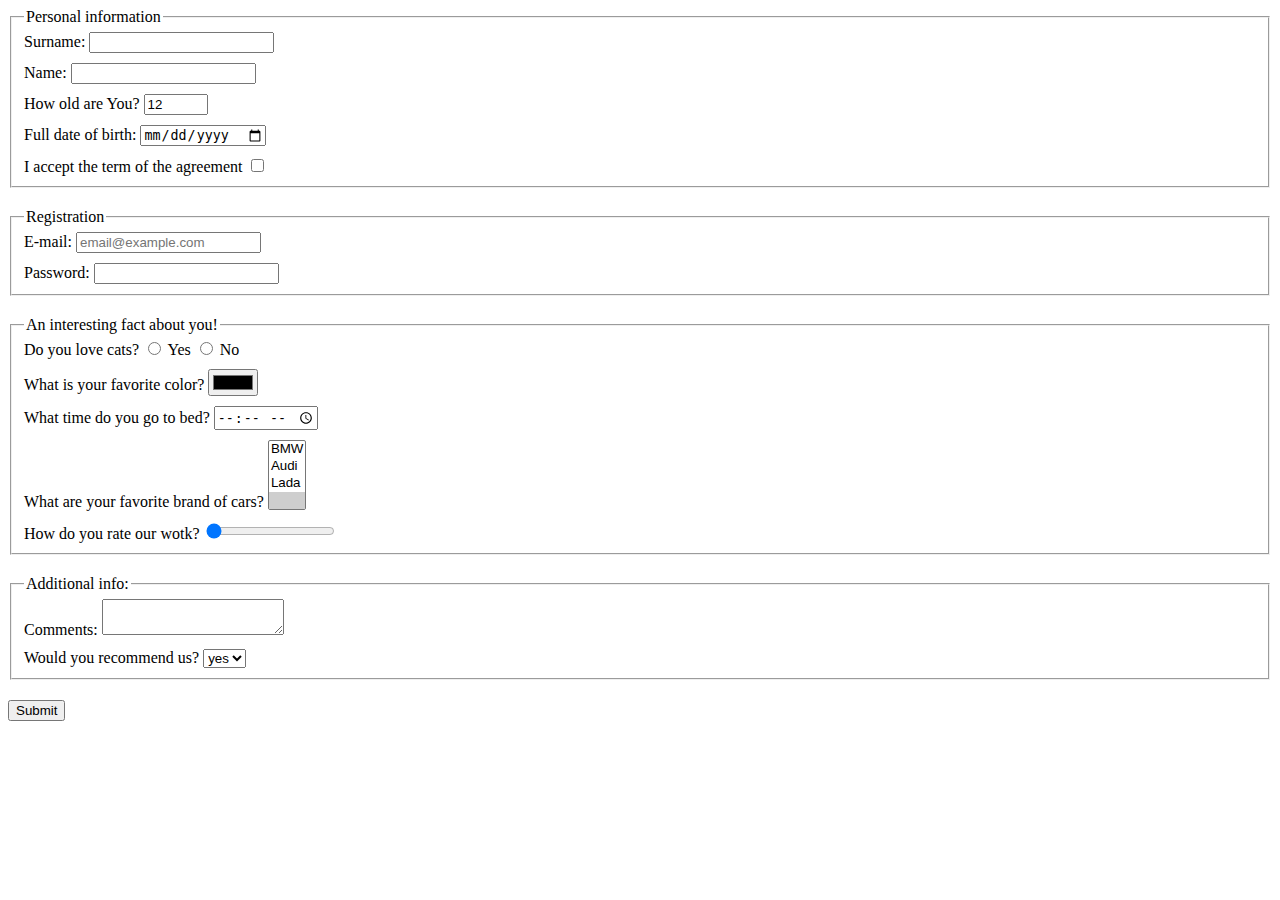
<file: index.html>
<!doctype html><html lang="en"><head><meta charset="UTF-8"><meta name="viewport" content="width=device-width, user-scalable=no, initial-scale=1.0, maximum-scale=1.0, minimum-scale=1.0"><meta http-equiv="X-UA-Compatible" content="ie=edge"><title>HTML Form</title><link rel="stylesheet" href="style.91c20222.css"></head><body> <form action="https://mate-academy-form-lesson.herokuapp.com/create-application" method="post"> <fieldset> <legend>Personal information</legend> <label> Surname: <input name="surname" type="text" autocomplete="off" minlength="6" maxlength="32"> </label> <div class="divIdent"> <label> Name: <input name="name" type="password" autocomplete="off"> </label> </div> <div class="divIdent"> <label> How old are You? <input type="number" name="yearsOld" value="12" min="1" max="100"> </label> </div> <div class="divIdent"> <label> Full date of birth: <input name="fullBirthDate" type="date" value="12"> </label> </div> <div class="divIdent"> <label for="terms-and-arguments"> I accept the term of the agreement <input type="checkbox" id="terms-and-arguments" name="agree" value="Yes!" required> </label> </div> </fieldset> <fieldset class="fieldsetIdent"> <legend>Registration</legend> <div class="e-mail"> <label for="e-mail"> E-mail: <input name="eMail" id="e-mail" type="email" placeholder="email@example.com" autocomplete="off"> </label> </div> <div class="divIdent"> <label> Password: <input type="password" name="password" autocomplete="off"> </label> </div> </fieldset> <fieldset class="fieldsetIdent"> <legend>An interesting fact about you!</legend> Do you love cats? <label> <input type="radio" name="catsLover"> Yes </label> <label> <input type="radio" name="catsLover" id="cat"> No </label> <div class="divIdent"> <label> What is your favorite color? <input type="color" name="color"> </label> </div> <div class="divIdent"> <label> What time do you go to bed? <input type="time" name="time"> </label> </div> <div class="divIdent"> <label> What are your favorite brand of cars? <select name="typeOfCar" multiple> <option value="BMW">BMW</option> <option value="Audi">Audi</option> <option value="Lada">Lada</option> <option selected></option> </select> </label> </div> <div class="divIdent"> <label> How do you rate our wotk? <input name="rate" type="range" value="0"> </label> </div> </fieldset> <fieldset class="fieldsetIdent"> <legend>Additional info:</legend> <div> <label> Comments: <textarea name="comments" id="comments" autocomplete="off"></textarea> </label> </div> <div class="divIdent"> <label> Would you recommend us? <select name="recommend"> <option value="yes">yes</option> <option value="no">no</option> </select> </label> </div> </fieldset> <button class="fieldsetIdent" type="submit"> Submit </button> </form> <script type="text/javascript" src="main.e97352c4.js"></script> </body></html>
</file>
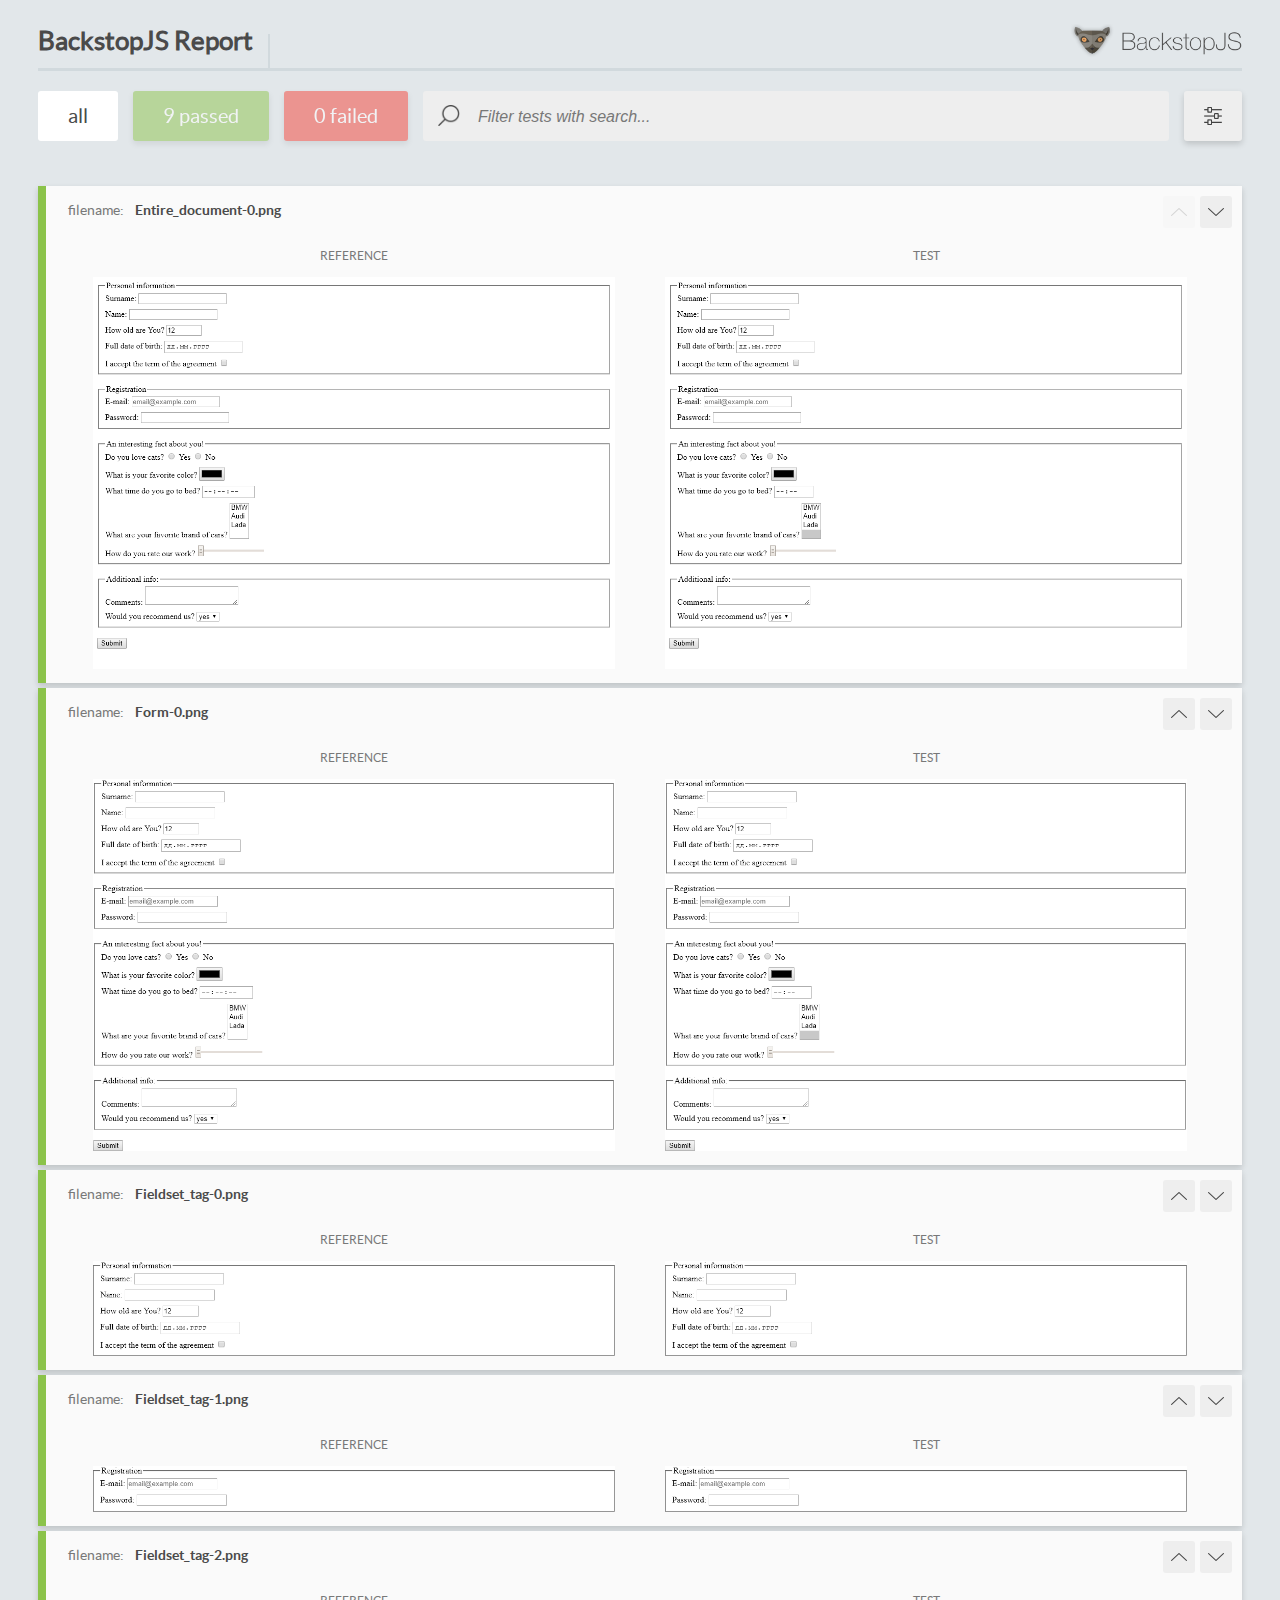
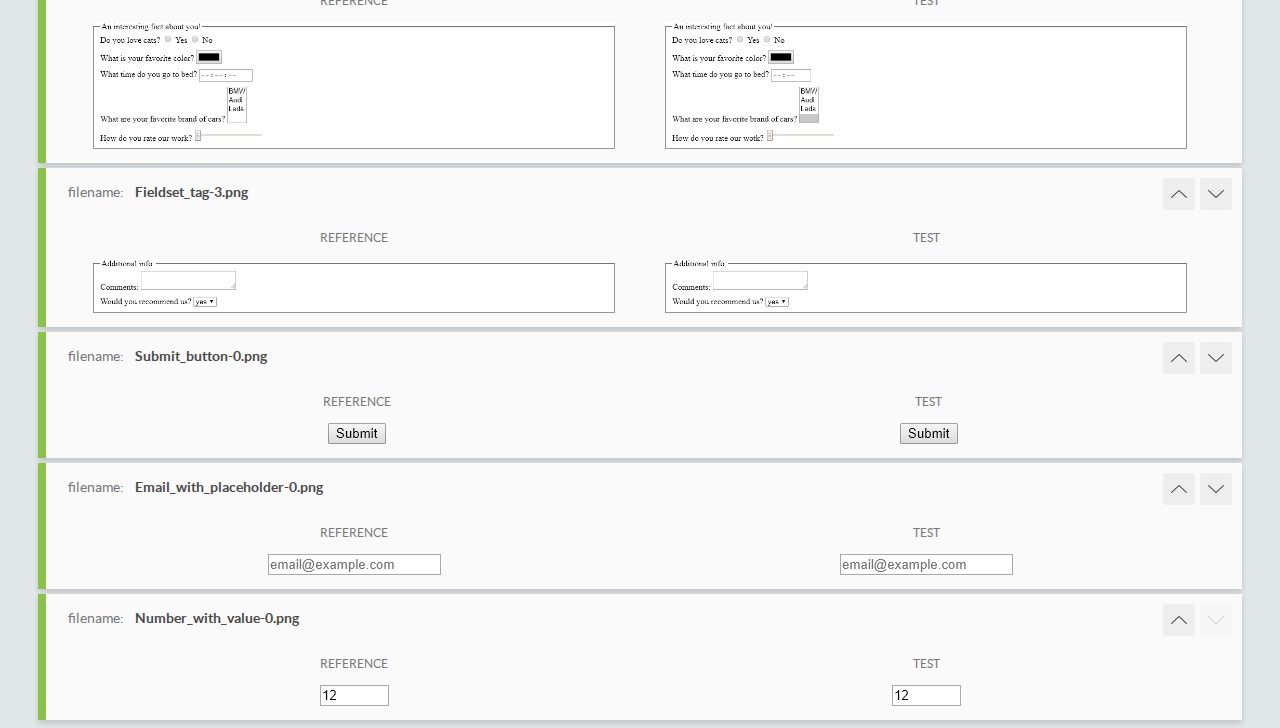
<file: report/html_report/index.html>
<!DOCTYPE html>
<html>
  <head>
    <meta charset="utf-8">
    <title>BackstopJS Report</title>

    <style>
      @font-face {
          font-family: 'latoregular';
          src: url('./assets/fonts/lato-regular-webfont.woff2') format('woff2'),
              url('./assets/fonts/lato-regular-webfont.woff') format('woff');
          font-weight: 400;
          font-style: normal;
      }
      @font-face {
          font-family: 'latobold';
          src: url('./assets/fonts/lato-bold-webfont.woff2') format('woff2'),
              url('./assets/fonts/lato-bold-webfont.woff') format('woff');
          font-weight: 700;
          font-style: normal;
      }

      .ReactModal__Body--open {
          overflow: hidden;
      }
      .ReactModal__Body--open .header {
        display: none;
      }

    </style>
  </head>
  <body style="background-color: #E2E7EA">
    <div id="root">

    </div>
    <script type="text/javascript">
      function report (report) { // eslint-disable-line no-unused-vars
        window.tests = report;
      }
    </script>
    <script type="text/javascript" src="config.js"></script>
    <script type="text/javascript" src="index_bundle.js"></script>
  </body>
</html>
</file>
<file: style.91c20222.css>
.divIdent{margin-top:10px}.fieldsetIdent{margin-top:20px}
/*# sourceMappingURL=style.91c20222.css.map */
</file>
